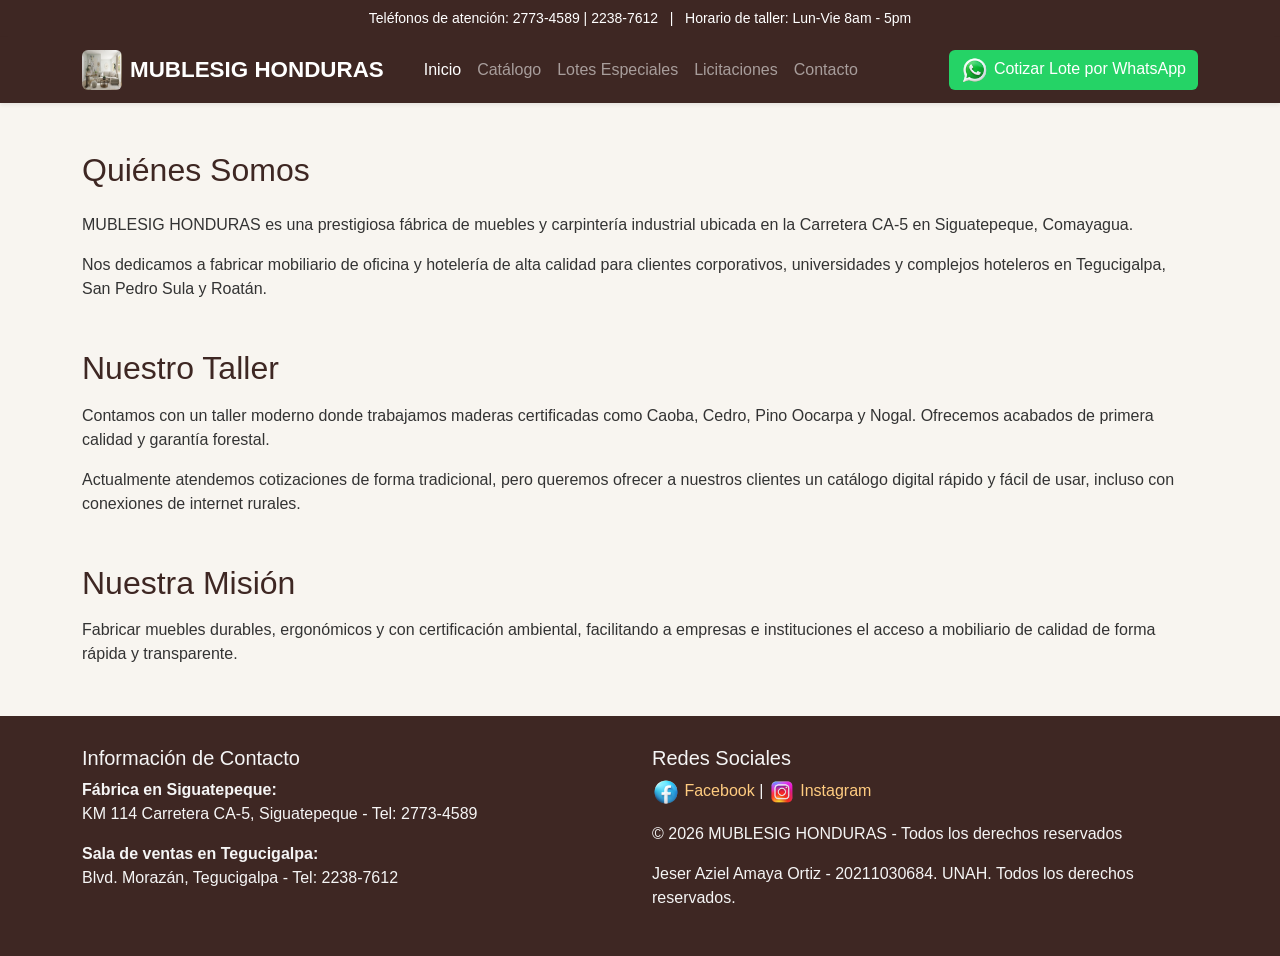
<file: index.html>
<!DOCTYPE html>
<html lang="es">
<head>
    <meta charset="UTF-8">
    <meta name="viewport" content="width=device-width, initial-scale=1.0">
    <title>MUBLESIG HONDURAS - Inicio</title>
    <link rel="icon" href="imagenes/logos/logo_mublesig.jpg" type="image/jpeg">
    <link href="https://cdn.jsdelivr.net/npm/bootstrap@5.3.3/dist/css/bootstrap.min.css" rel="stylesheet">
    <link rel="stylesheet" href="css/estilos.css">
</head>
<body>

    <div class="barra-superior">
        <div class="container">
            Teléfonos de atención: 2773-4589 | 2238-7612 &nbsp;&nbsp;|&nbsp;&nbsp; Horario de taller: Lun-Vie 8am - 5pm
        </div>
    </div>

    <nav class="navbar navbar-expand-lg navbar-dark shadow-sm" style="background-color: #3e2723;">
        <div class="container">
            <a class="navbar-brand d-flex align-items-center" href="index.html">
                <img src="imagenes/logos/logo_mublesig.jpg" alt="Logo MUBLESIG" width="40" height="40" class="me-2 rounded">
                <span class="text-white">MUBLESIG HONDURAS</span>
            </a>
            <button class="navbar-toggler" type="button" data-bs-toggle="collapse" data-bs-target="#menuPrincipal">
                <span class="navbar-toggler-icon"></span>
            </button>
            <div class="collapse navbar-collapse" id="menuPrincipal">
                <ul class="navbar-nav me-auto mb-2 mb-lg-0 ms-3">
                    <li class="nav-item"><a class="nav-link active" href="index.html">Inicio</a></li>
                    <li class="nav-item"><a class="nav-link" href="catalogo.html">Catálogo</a></li>
                    <li class="nav-item"><a class="nav-link" href="lotes.html">Lotes Especiales</a></li>
                    <li class="nav-item"><a class="nav-link" href="licitaciones.html">Licitaciones</a></li>
                    <li class="nav-item"><a class="nav-link" href="contacto.html">Contacto</a></li>
                </ul>
                <a href="https://wa.me/50497527953" class="btn btn-whatsapp" target="_blank"><img src="imagenes/redes_sociales/whatsapp.png" alt="WhatsApp" width="28"> Cotizar Lote por WhatsApp</a>
            </div>
        </div>
    </nav>

    <main class="container my-5">
        <h2 class="mb-4">Quiénes Somos</h2>
        <p>
            MUBLESIG HONDURAS es una prestigiosa fábrica de muebles y carpintería industrial 
            ubicada en la Carretera CA-5 en Siguatepeque, Comayagua.
        </p>
        <p>
            Nos dedicamos a fabricar mobiliario de oficina y hotelería de alta calidad 
            para clientes corporativos, universidades y complejos hoteleros en 
            Tegucigalpa, San Pedro Sula y Roatán.
        </p>

        <h2 class="mt-5 mb-3">Nuestro Taller</h2>
        <p>
            Contamos con un taller moderno donde trabajamos maderas certificadas 
            como Caoba, Cedro, Pino Oocarpa y Nogal. 
            Ofrecemos acabados de primera calidad y garantía forestal.
        </p>
        <p>
            Actualmente atendemos cotizaciones de forma tradicional, pero queremos 
            ofrecer a nuestros clientes un catálogo digital rápido y fácil de usar, 
            incluso con conexiones de internet rurales.
        </p>

        <h2 class="mt-5 mb-3">Nuestra Misión</h2>
        <p>
            Fabricar muebles durables, ergonómicos y con certificación ambiental, 
            facilitando a empresas e instituciones el acceso a mobiliario de calidad 
            de forma rápida y transparente.
        </p>
    </main>

    <footer>
        <div class="container">
            <div class="row">
                <div class="col-md-6">
                    <h5>Información de Contacto</h5>
                    <p>
                        <strong>Fábrica en Siguatepeque:</strong><br>
                        KM 114 Carretera CA-5, Siguatepeque - Tel: 2773-4589
                    </p>
                    <p>
                        <strong>Sala de ventas en Tegucigalpa:</strong><br>
                        Blvd. Morazán, Tegucigalpa - Tel: 2238-7612
                    </p>
                </div>
                <div class="col-md-6">    
                    <h5>Redes Sociales</h5>
                    <p>
                        <a href="https://www.facebook.com" target="_blank"><img src="imagenes/redes_sociales/facebook.png" alt="Facebook" width="28"> Facebook</a> |
                        <a href="https://www.instagram.com" target="_blank"><img src="imagenes/redes_sociales/instagram.png" alt="Instagram" width="28"> Instagram</a>
                    </p>
                    <p>© 2026 MUBLESIG HONDURAS - Todos los derechos reservados</p>
                    <p>Jeser Aziel Amaya Ortiz - 20211030684. UNAH. Todos los derechos reservados.</p>
                </div>
            </div>
        </div>    
    </footer>

    <script src="https://cdn.jsdelivr.net/npm/bootstrap@5.3.3/dist/js/bootstrap.bundle.min.js"></script>
</body>
</html>
</file>
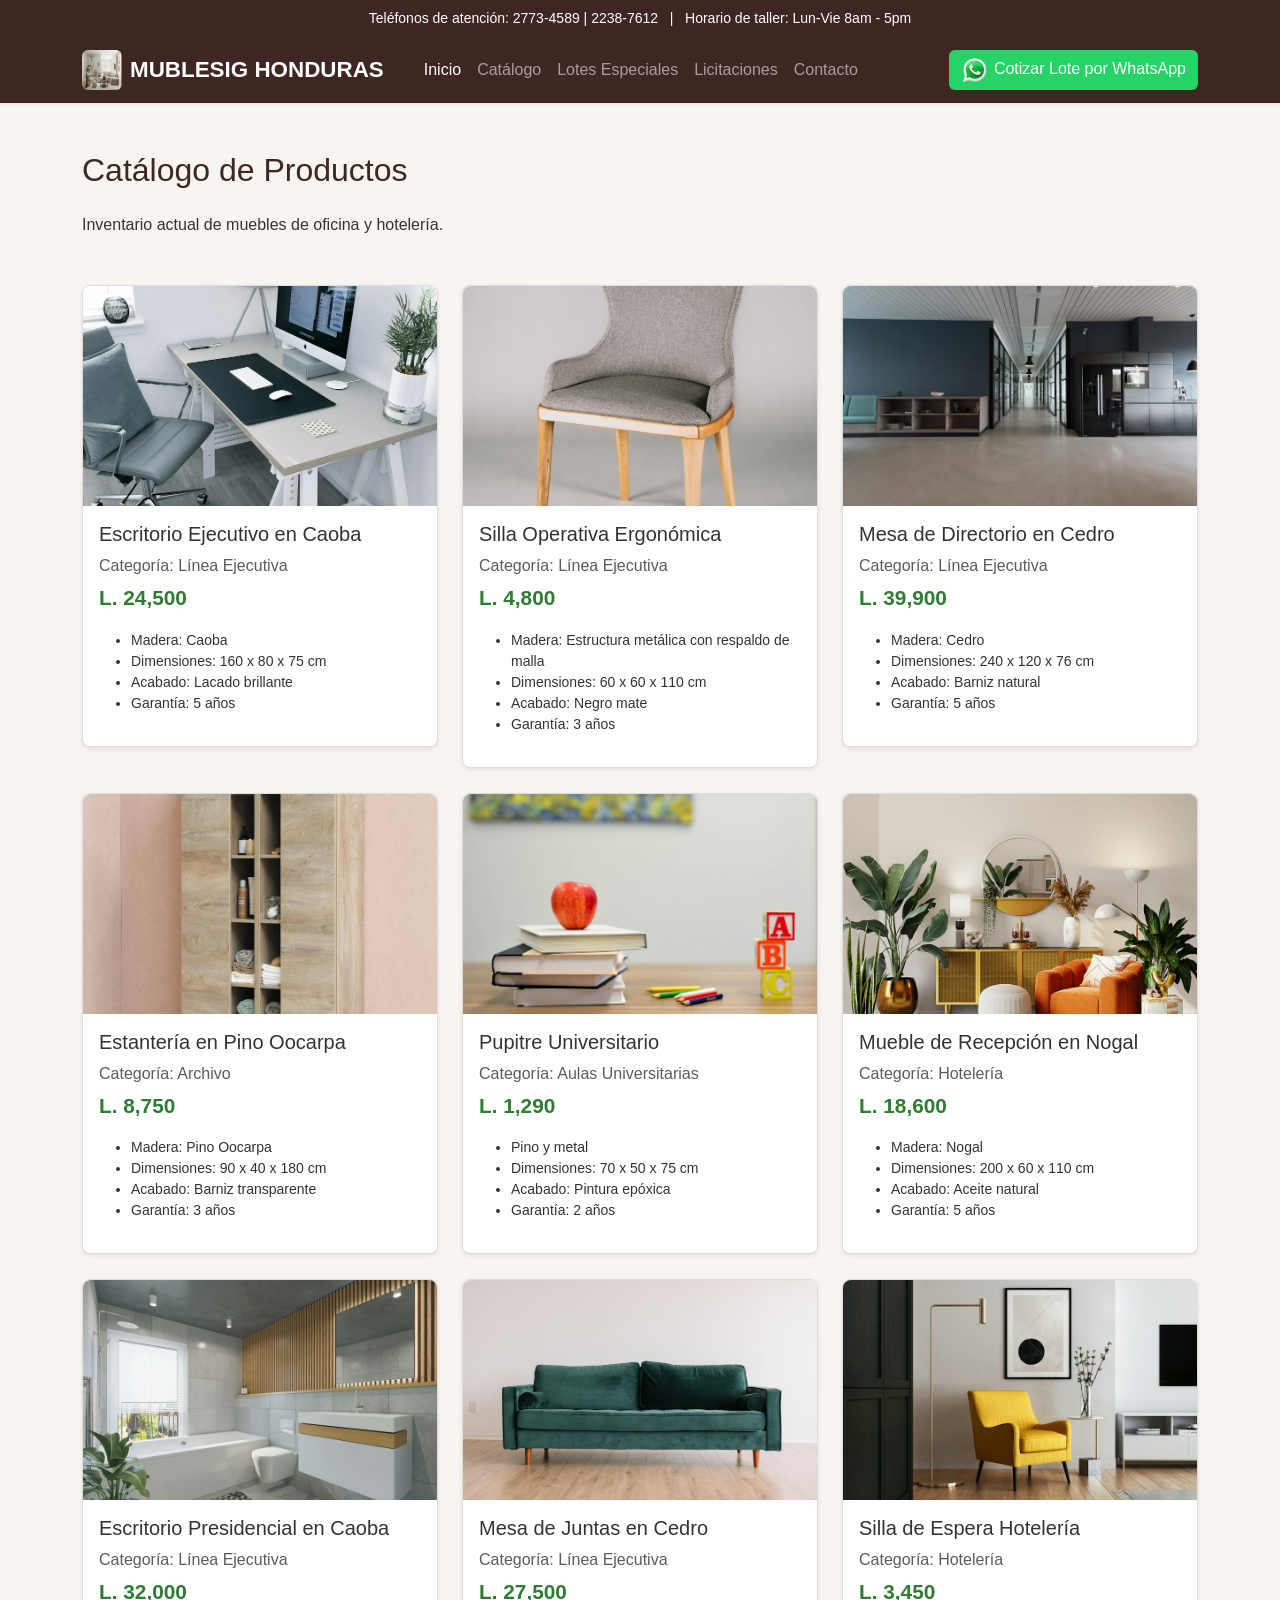
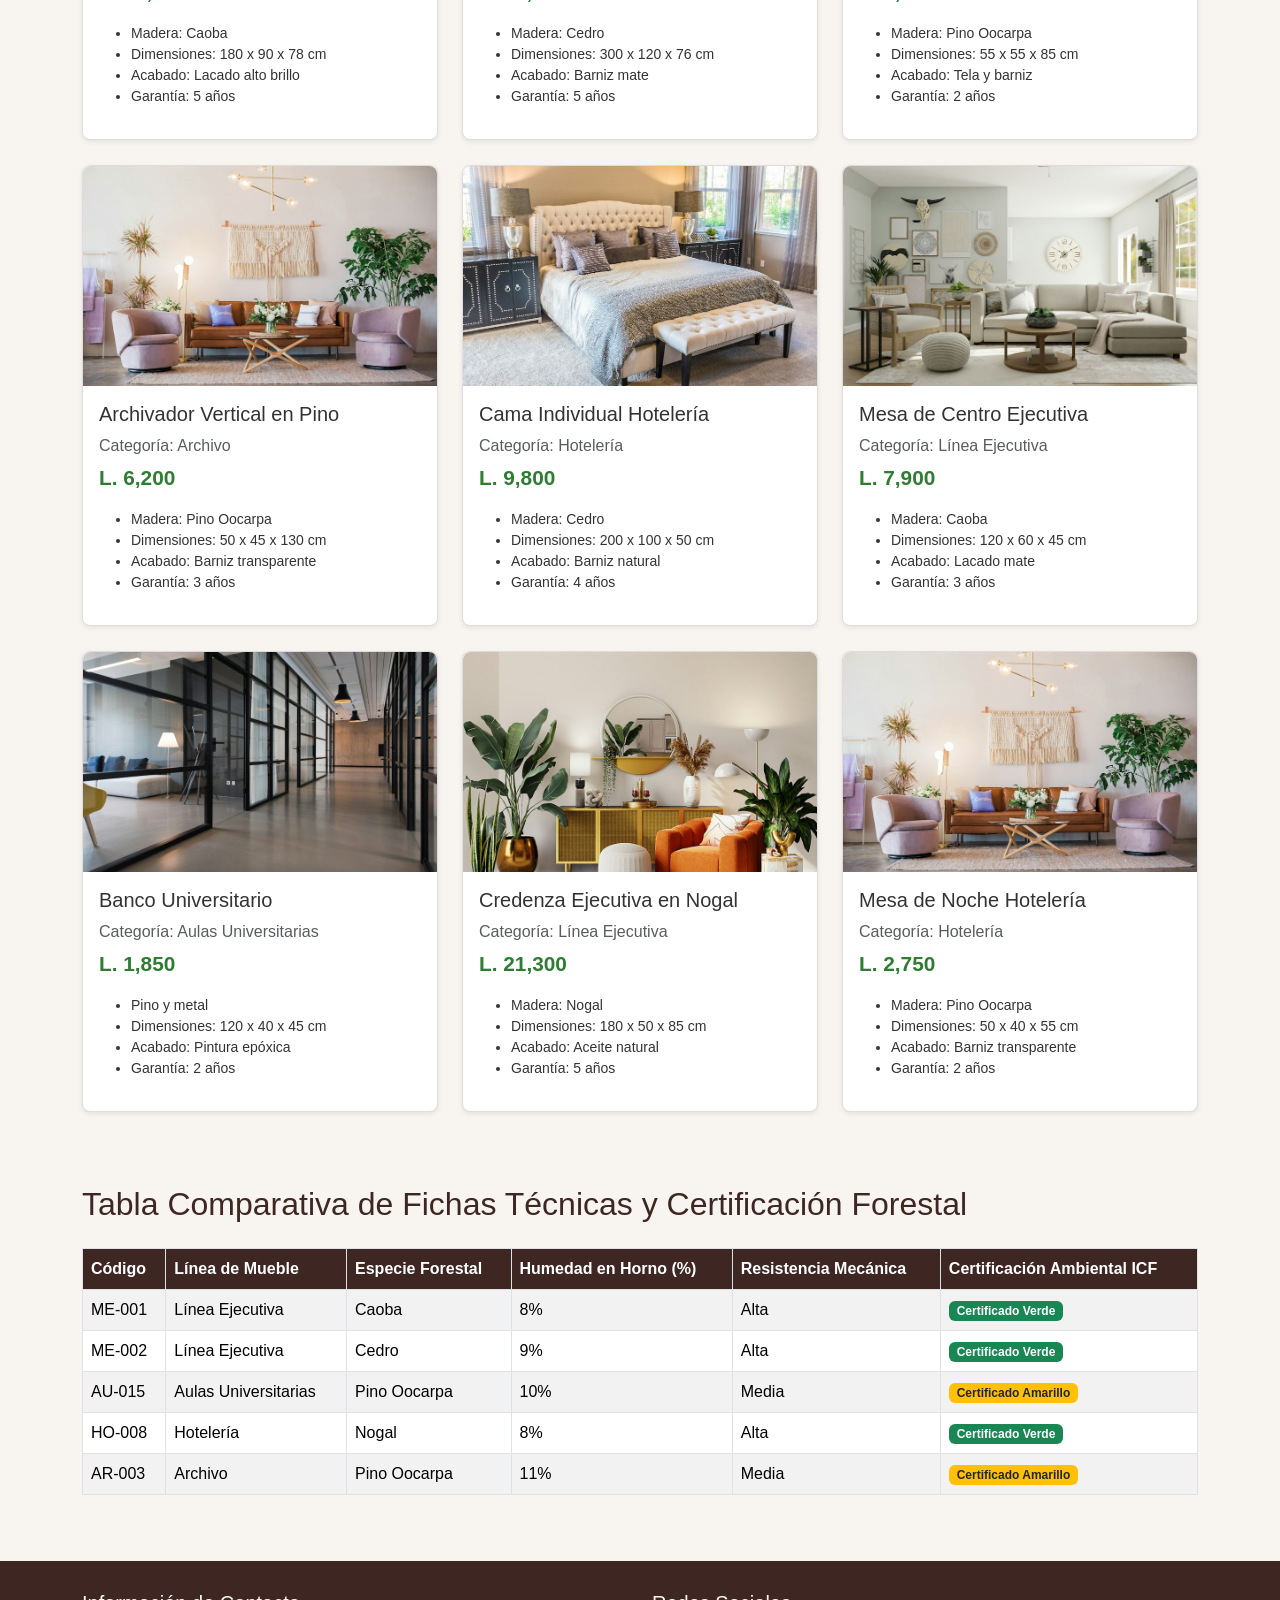
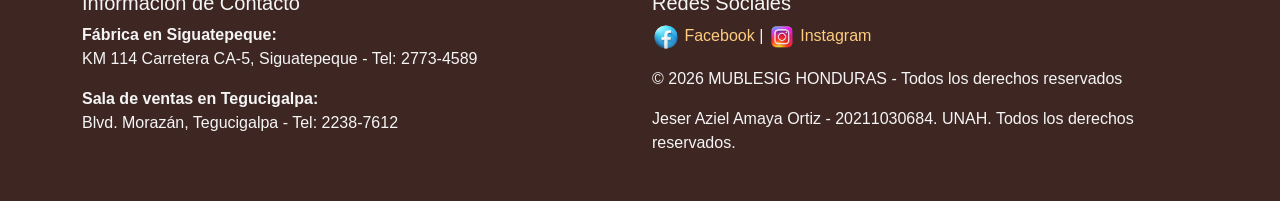
<file: catalogo.html>
<!DOCTYPE html>
<html lang="es">
<head>
    <meta charset="UTF-8">
    <meta name="viewport" content="width=device-width, initial-scale=1.0">
    <title>MUBLESIG HONDURAS - Catálogo</title>
    <link rel="icon" href="imagenes/logos/logo_mublesig.jpg" type="image/jpeg">
    <link href="https://cdn.jsdelivr.net/npm/bootstrap@5.3.3/dist/css/bootstrap.min.css" rel="stylesheet">
    <link rel="stylesheet" href="css/estilos.css">
</head>
<body>

    <div class="barra-superior">
        <div class="container">
            Teléfonos de atención: 2773-4589 | 2238-7612 &nbsp;&nbsp;|&nbsp;&nbsp; Horario de taller: Lun-Vie 8am - 5pm
        </div>
    </div>

    <nav class="navbar navbar-expand-lg navbar-dark shadow-sm" style="background-color: #3e2723;">
        <div class="container">
            <a class="navbar-brand d-flex align-items-center" href="index.html">
                <img src="imagenes/logos/logo_mublesig.jpg" alt="Logo MUBLESIG" width="40" height="40" class="me-2 rounded">
                <span class="text-white">MUBLESIG HONDURAS</span>
            </a>
            <button class="navbar-toggler" type="button" data-bs-toggle="collapse" data-bs-target="#menuPrincipal">
                <span class="navbar-toggler-icon"></span>
            </button>
            <div class="collapse navbar-collapse" id="menuPrincipal">
                <ul class="navbar-nav me-auto mb-2 mb-lg-0 ms-3">
                    <li class="nav-item"><a class="nav-link active" href="index.html">Inicio</a></li>
                    <li class="nav-item"><a class="nav-link" href="catalogo.html">Catálogo</a></li>
                    <li class="nav-item"><a class="nav-link" href="lotes.html">Lotes Especiales</a></li>
                    <li class="nav-item"><a class="nav-link" href="licitaciones.html">Licitaciones</a></li>
                    <li class="nav-item"><a class="nav-link" href="contacto.html">Contacto</a></li>
                </ul>
                <a href="https://wa.me/50497527953" class="btn btn-whatsapp" target="_blank"><img src="imagenes/redes_sociales/whatsapp.png" alt="WhatsApp" width="28"> Cotizar Lote por WhatsApp</a>
            </div>
        </div>
    </nav>

    <main class="container my-5">
        <h2 class="mb-4">Catálogo de Productos</h2>
        <p class="mb-5">Inventario actual de muebles de oficina y hotelería.</p>

        <div class="row">

            <div class="col-md-4">
                <div class="card-producto">
                    <img src="imagenes/catalogo/escritorio_ejecutivo_caoba.jpg" alt="Escritorio Ejecutivo en Caoba">
                    <div class="p-3">
                        <h5>Escritorio Ejecutivo en Caoba</h5>
                        <p class="text-muted mb-1">Categoría: Línea Ejecutiva</p>
                        <p class="precio">L. 24,500</p>
                        <ul class="small">
                            <li>Madera: Caoba</li>
                            <li>Dimensiones: 160 x 80 x 75 cm</li>
                            <li>Acabado: Lacado brillante</li>
                            <li>Garantía: 5 años</li>
                        </ul>
                    </div>
                </div>
            </div>

        <div class="col-md-4">
            <div class="card-producto">
                <img src="imagenes/catalogo/silla_operativa_ergonomica.jpg" alt="Silla Operativa Ergonómica">
                <div class="p-3">
                    <h5>Silla Operativa Ergonómica</h5>
                    <p class="text-muted mb-1">Categoría: Línea Ejecutiva</p>
                    <p class="precio">L. 4,800</p>
                    <ul class="small">
                        <li>Madera: Estructura metálica con respaldo de malla</li>
                        <li>Dimensiones: 60 x 60 x 110 cm</li>
                        <li>Acabado: Negro mate</li>
                        <li>Garantía: 3 años</li>
                    </ul>
                </div>
            </div>
        </div>    

        <div class="col-md-4">
                <div class="card-producto">
                    <img src="imagenes/catalogo/mesa_directorio_cedro.jpg" alt="Mesa de Directorio en Cedro">
                    <div class="p-3">
                        <h5>Mesa de Directorio en Cedro</h5>
                        <p class="text-muted mb-1">Categoría: Línea Ejecutiva</p>
                        <p class="precio">L. 39,900</p>
                        <ul class="small">
                            <li>Madera: Cedro</li>
                            <li>Dimensiones: 240 x 120 x 76 cm</li>
                            <li>Acabado: Barniz natural</li>
                            <li>Garantía: 5 años</li>
                        </ul>
                    </div>
                </div>
            </div>

            <div class="col-md-4">
                <div class="card-producto">
                    <img src="imagenes/catalogo/estanteria_pino_oocarpa.jpg" alt="Estantería en Pino Oocarpa">
                    <div class="p-3">
                        <h5>Estantería en Pino Oocarpa</h5>
                        <p class="text-muted mb-1">Categoría: Archivo</p>
                        <p class="precio">L. 8,750</p>
                        <ul class="small">
                            <li>Madera: Pino Oocarpa</li>
                            <li>Dimensiones: 90 x 40 x 180 cm</li>
                            <li>Acabado: Barniz transparente</li>
                            <li>Garantía: 3 años</li>
                        </ul>
                    </div>
                </div>
            </div>

            <div class="col-md-4">
                <div class="card-producto">
                    <img src="imagenes/catalogo/pupitre_universitario.jpg" alt="Pupitre Universitario">
                    <div class="p-3">
                        <h5>Pupitre Universitario</h5>
                        <p class="text-muted mb-1">Categoría: Aulas Universitarias</p>
                        <p class="precio">L. 1,290</p>
                        <ul class="small">
                            <li>Pino y metal</li>
                            <li>Dimensiones: 70 x 50 x 75 cm</li>
                            <li>Acabado: Pintura epóxica</li>
                            <li>Garantía: 2 años</li>
                        </ul>
                    </div>
                </div>
            </div>

            <div class="col-md-4">
                <div class="card-producto">
                    <img src="imagenes/catalogo/mueble_recepcion_nogal.jpg" alt="Mueble de Recepción en Nogal">
                    <div class="p-3">
                        <h5>Mueble de Recepción en Nogal</h5>
                        <p class="text-muted mb-1">Categoría: Hotelería</p>
                        <p class="precio">L. 18,600</p>
                        <ul class="small">
                            <li>Madera: Nogal</li>
                            <li>Dimensiones: 200 x 60 x 110 cm</li>
                            <li>Acabado: Aceite natural</li>
                            <li>Garantía: 5 años</li>
                        </ul>
                    </div>
                </div>
            </div>

            <div class="col-md-4">
                <div class="card-producto">
                    <img src="imagenes/catalogo/escritorio_presidencial_caoba.jpg" alt="Escritorio Presidencial en Caoba">
                    <div class="p-3">
                        <h5>Escritorio Presidencial en Caoba</h5>
                        <p class="text-muted mb-1">Categoría: Línea Ejecutiva</p>
                        <p class="precio">L. 32,000</p>
                        <ul class="small">
                            <li>Madera: Caoba</li>
                            <li>Dimensiones: 180 x 90 x 78 cm</li>
                            <li>Acabado: Lacado alto brillo</li>
                            <li>Garantía: 5 años</li>
                        </ul>
                    </div>
                </div>
            </div>

            <div class="col-md-4">
                <div class="card-producto">
                    <img src="imagenes/catalogo/mesa_juntas_cedro.jpg" alt="Mesa de Juntas en Cedro">
                    <div class="p-3">
                        <h5>Mesa de Juntas en Cedro</h5>
                        <p class="text-muted mb-1">Categoría: Línea Ejecutiva</p>
                        <p class="precio">L. 27,500</p>
                        <ul class="small">
                            <li>Madera: Cedro</li>
                            <li>Dimensiones: 300 x 120 x 76 cm</li>
                            <li>Acabado: Barniz mate</li>
                            <li>Garantía: 5 años</li>
                        </ul>
                    </div>
                </div>
            </div>

            <div class="col-md-4">
                <div class="card-producto">
                    <img src="imagenes/catalogo/silla_espera_hoteleria.jpg" alt="Silla de Espera Hotelería">
                    <div class="p-3">
                        <h5>Silla de Espera Hotelería</h5>
                        <p class="text-muted mb-1">Categoría: Hotelería</p>
                        <p class="precio">L. 3,450</p>
                        <ul class="small">
                            <li>Madera: Pino Oocarpa</li>
                            <li>Dimensiones: 55 x 55 x 85 cm</li>
                            <li>Acabado: Tela y barniz</li>
                            <li>Garantía: 2 años</li>
                        </ul>
                    </div>
                </div>
            </div>

            <div class="col-md-4">
                <div class="card-producto">
                    <img src="imagenes/catalogo/archivador_vertical_pino.jpg" alt="Archivador Vertical en Pino">
                    <div class="p-3">
                        <h5>Archivador Vertical en Pino</h5>
                        <p class="text-muted mb-1">Categoría: Archivo</p>
                        <p class="precio">L. 6,200</p>
                        <ul class="small">
                            <li>Madera: Pino Oocarpa</li>
                            <li>Dimensiones: 50 x 45 x 130 cm</li>
                            <li>Acabado: Barniz transparente</li>
                            <li>Garantía: 3 años</li>
                        </ul>
                    </div>
                </div>
            </div>

            <div class="col-md-4">
                <div class="card-producto">
                    <img src="imagenes/catalogo/cama_individual_hoteleria.jpg" alt="Cama Individual Hotelería">
                    <div class="p-3">
                        <h5>Cama Individual Hotelería</h5>
                        <p class="text-muted mb-1">Categoría: Hotelería</p>
                        <p class="precio">L. 9,800</p>
                        <ul class="small">
                            <li>Madera: Cedro</li>
                            <li>Dimensiones: 200 x 100 x 50 cm</li>
                            <li>Acabado: Barniz natural</li>
                            <li>Garantía: 4 años</li>
                        </ul>
                    </div>
                </div>
            </div>

            <div class="col-md-4">
                <div class="card-producto">
                    <img src="imagenes/catalogo/mesa_centro_ejecutiva.jpg" alt="Mesa de Centro Ejecutiva">
                    <div class="p-3">
                        <h5>Mesa de Centro Ejecutiva</h5>
                        <p class="text-muted mb-1">Categoría: Línea Ejecutiva</p>
                        <p class="precio">L. 7,900</p>
                        <ul class="small">
                            <li>Madera: Caoba</li>
                            <li>Dimensiones: 120 x 60 x 45 cm</li>
                            <li>Acabado: Lacado mate</li>
                            <li>Garantía: 3 años</li>
                        </ul>
                    </div>
                </div>
            </div>

            <div class="col-md-4">
                <div class="card-producto">
                    <img src="imagenes/catalogo/banco_universitario.jpg" alt="Banco Universitario">
                    <div class="p-3">
                        <h5>Banco Universitario</h5>
                        <p class="text-muted mb-1">Categoría: Aulas Universitarias</p>
                        <p class="precio">L. 1,850</p>
                        <ul class="small">
                            <li>Pino y metal</li>
                            <li>Dimensiones: 120 x 40 x 45 cm</li>
                            <li>Acabado: Pintura epóxica</li>
                            <li>Garantía: 2 años</li>
                        </ul>
                    </div>
                </div>
            </div>

            <div class="col-md-4">
                <div class="card-producto">
                    <img src="imagenes/catalogo/credenza_ejecutiva_nogal.jpg" alt="Credenza Ejecutiva en Nogal">
                    <div class="p-3">
                        <h5>Credenza Ejecutiva en Nogal</h5>
                        <p class="text-muted mb-1">Categoría: Línea Ejecutiva</p>
                        <p class="precio">L. 21,300</p>
                        <ul class="small">
                            <li>Madera: Nogal</li>
                            <li>Dimensiones: 180 x 50 x 85 cm</li>
                            <li>Acabado: Aceite natural</li>
                            <li>Garantía: 5 años</li>
                        </ul>
                    </div>
                </div>
            </div>

            <div class="col-md-4">
                <div class="card-producto">
                    <img src="imagenes/catalogo/mesa_noche_hoteleria.jpg" alt="Mesa de Noche Hotelería">
                    <div class="p-3">
                        <h5>Mesa de Noche Hotelería</h5>
                        <p class="text-muted mb-1">Categoría: Hotelería</p>
                        <p class="precio">L. 2,750</p>
                        <ul class="small">
                            <li>Madera: Pino Oocarpa</li>
                            <li>Dimensiones: 50 x 40 x 55 cm</li>
                            <li>Acabado: Barniz transparente</li>
                            <li>Garantía: 2 años</li>
                        </ul>
                    </div>
                </div>
            </div>

        </div>

        <h2 class="mt-5 mb-4">Tabla Comparativa de Fichas Técnicas y Certificación Forestal</h2>

        <div class="table-responsive">
            <table class="table table-bordered table-striped">
                <thead>
                    <tr>
                        <th>Código</th>
                        <th>Línea de Mueble</th>
                        <th>Especie Forestal</th>
                        <th>Humedad en Horno (%)</th>
                        <th>Resistencia Mecánica</th>
                        <th>Certificación Ambiental ICF</th>
                    </tr>
                </thead>
                <tbody>
                    <tr>
                        <td>ME-001</td>
                        <td>Línea Ejecutiva</td>
                        <td>Caoba</td>
                        <td>8%</td>
                        <td>Alta</td>
                        <td><span class="badge bg-success">Certificado Verde</span></td>
                    </tr>
                    <tr>
                        <td>ME-002</td>
                        <td>Línea Ejecutiva</td>
                        <td>Cedro</td>
                        <td>9%</td>
                        <td>Alta</td>
                        <td><span class="badge bg-success">Certificado Verde</span></td>
                    </tr>
                    <tr>
                        <td>AU-015</td>
                        <td>Aulas Universitarias</td>
                        <td>Pino Oocarpa</td>
                        <td>10%</td>
                        <td>Media</td>
                        <td><span class="badge bg-warning text-dark">Certificado Amarillo</span></td>
                    </tr>
                    <tr>
                        <td>HO-008</td>
                        <td>Hotelería</td>
                        <td>Nogal</td>
                        <td>8%</td>
                        <td>Alta</td>
                        <td><span class="badge bg-success">Certificado Verde</span></td>
                    </tr>
                    <tr>
                        <td>AR-003</td>
                        <td>Archivo</td>
                        <td>Pino Oocarpa</td>
                        <td>11%</td>
                        <td>Media</td>
                        <td><span class="badge bg-warning text-dark">Certificado Amarillo</span></td>
                    </tr>
                </tbody>
            </table>
        </div>

    </main>

    <footer>
        <div class="container">
            <div class="row">
                <div class="col-md-6">
                    <h5>Información de Contacto</h5>
                    <p>
                        <strong>Fábrica en Siguatepeque:</strong><br>
                        KM 114 Carretera CA-5, Siguatepeque - Tel: 2773-4589
                    </p>
                    <p>
                        <strong>Sala de ventas en Tegucigalpa:</strong><br>
                        Blvd. Morazán, Tegucigalpa - Tel: 2238-7612
                    </p>
                </div>
                <div class="col-md-6">    
                    <h5>Redes Sociales</h5>
                    <p>
                        <a href="https://www.facebook.com" target="_blank"><img src="imagenes/redes_sociales/facebook.png" alt="Facebook" width="28"> Facebook</a> |
                        <a href="https://www.instagram.com" target="_blank"><img src="imagenes/redes_sociales/instagram.png" alt="Instagram" width="28"> Instagram</a>
                    </p>
                    <p>© 2026 MUBLESIG HONDURAS - Todos los derechos reservados</p>
                    <p>Jeser Aziel Amaya Ortiz - 20211030684. UNAH. Todos los derechos reservados.</p>
                </div>
            </div>
        </div>    
    </footer>

    <script src="https://cdn.jsdelivr.net/npm/bootstrap@5.3.3/dist/js/bootstrap.bundle.min.js"></script>
</body>
</html>
</file>
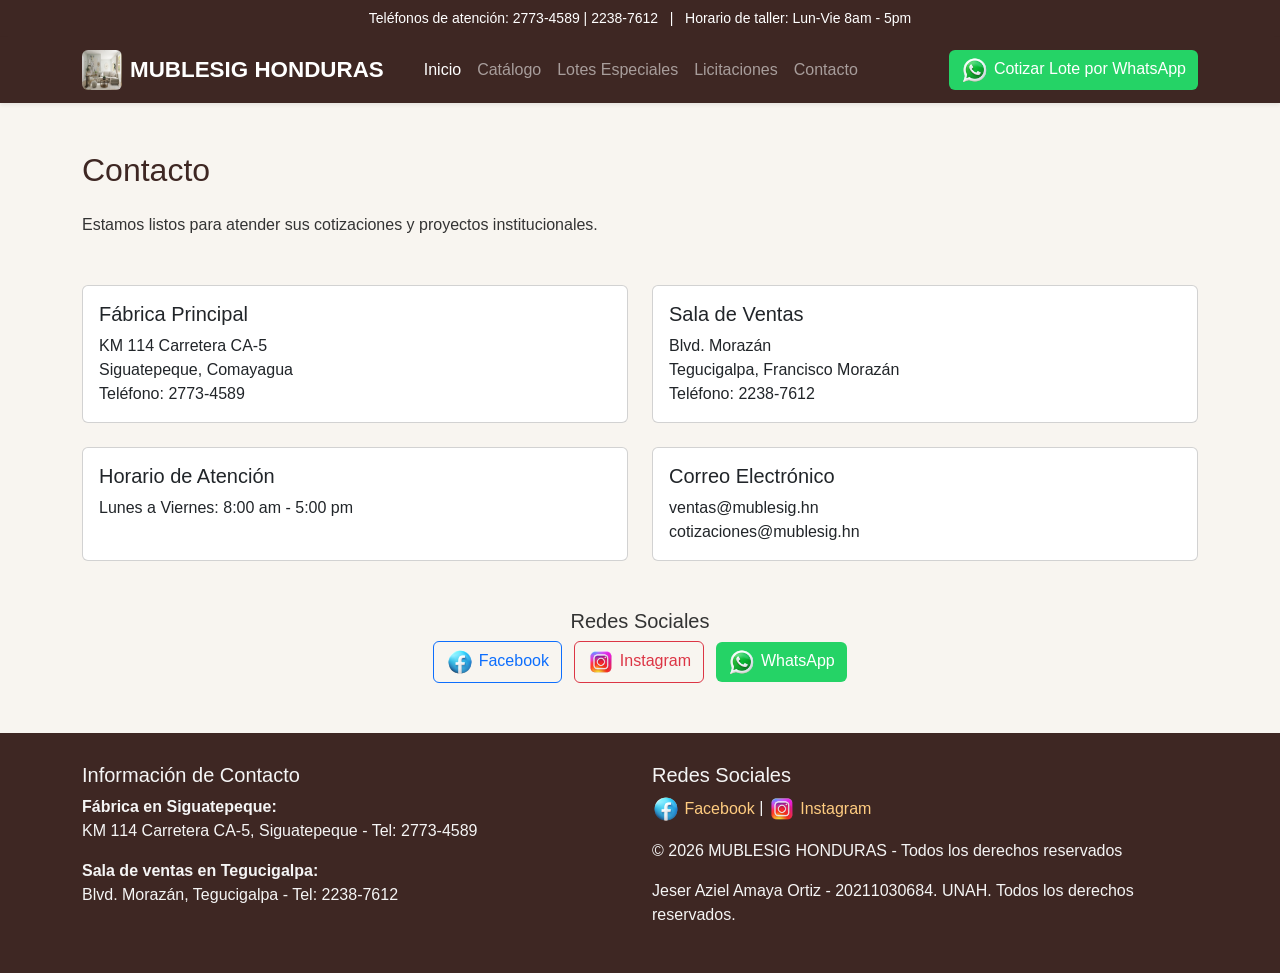
<file: contacto.html>
<!DOCTYPE html>
<html lang="es">
<head>
    <meta charset="UTF-8">
    <meta name="viewport" content="width=device-width, initial-scale=1.0">
    <title>MUBLESIG HONDURAS - Lotes Especiales</title>
    <link rel="icon" href="imagenes/logos/logo_mublesig.jpg" type="image/jpeg">
    <link href="https://cdn.jsdelivr.net/npm/bootstrap@5.3.3/dist/css/bootstrap.min.css" rel="stylesheet">
    <link rel="stylesheet" href="css/estilos.css">
</head>
<body>

    <div class="barra-superior">
        <div class="container">
            Teléfonos de atención: 2773-4589 | 2238-7612 &nbsp;&nbsp;|&nbsp;&nbsp; Horario de taller: Lun-Vie 8am - 5pm
        </div>
    </div>

    <nav class="navbar navbar-expand-lg navbar-dark shadow-sm" style="background-color: #3e2723;">
        <div class="container">
            <a class="navbar-brand d-flex align-items-center" href="index.html">
                <img src="imagenes/logos/logo_mublesig.jpg" alt="Logo MUBLESIG" width="40" height="40" class="me-2 rounded">
                <span class="text-white">MUBLESIG HONDURAS</span>
            </a>
            <button class="navbar-toggler" type="button" data-bs-toggle="collapse" data-bs-target="#menuPrincipal">
                <span class="navbar-toggler-icon"></span>
            </button>
            <div class="collapse navbar-collapse" id="menuPrincipal">
                <ul class="navbar-nav me-auto mb-2 mb-lg-0 ms-3">
                    <li class="nav-item"><a class="nav-link active" href="index.html">Inicio</a></li>
                    <li class="nav-item"><a class="nav-link" href="catalogo.html">Catálogo</a></li>
                    <li class="nav-item"><a class="nav-link" href="lotes.html">Lotes Especiales</a></li>
                    <li class="nav-item"><a class="nav-link" href="licitaciones.html">Licitaciones</a></li>
                    <li class="nav-item"><a class="nav-link" href="contacto.html">Contacto</a></li>
                </ul>
                <a href="https://wa.me/50497527953" class="btn btn-whatsapp" target="_blank"><img src="imagenes/redes_sociales/whatsapp.png" alt="WhatsApp" width="28"> Cotizar Lote por WhatsApp</a>
            </div>
        </div>
    </nav>

    <main class="container my-5">
        <h2 class="mb-4">Contacto</h2>
        <p class="mb-5">Estamos listos para atender sus cotizaciones y proyectos institucionales.</p>

        <div class="row">
            <div class="col-md-6 mb-4">
                <div class="card h-100">
                    <div class="card-body">
                        <h5 class="card-title">Fábrica Principal</h5>
                        <p class="card-text">
                            KM 114 Carretera CA-5<br>
                            Siguatepeque, Comayagua<br>
                            Teléfono: 2773-4589
                        </p>
                    </div>
                </div>
            </div>

            <div class="col-md-6 mb-4">
                <div class="card h-100">
                    <div class="card-body">
                        <h5 class="card-title">Sala de Ventas</h5>
                        <p class="card-text">
                            Blvd. Morazán<br>
                            Tegucigalpa, Francisco Morazán<br>
                            Teléfono: 2238-7612
                        </p>
                    </div>
                </div>
            </div>

            <div class="col-md-6 mb-4">
                <div class="card h-100">
                    <div class="card-body">
                        <h5 class="card-title">Horario de Atención</h5>
                        <p class="card-text">Lunes a Viernes: 8:00 am - 5:00 pm</p>
                    </div>
                </div>
            </div>

            <div class="col-md-6 mb-4">
                <div class="card h-100">
                    <div class="card-body">
                        <h5 class="card-title">Correo Electrónico</h5>
                        <p class="card-text">
                            ventas@mublesig.hn<br>
                            cotizaciones@mublesig.hn
                        </p>
                    </div>
                </div>
            </div>
        </div>

        <div class="text-center mt-4">
            <h5>Redes Sociales</h5>
            <p>
                <a href="https://www.facebook.com" class="btn btn-outline-primary me-2" target="_blank"><img src="imagenes/redes_sociales/facebook.png" alt="Facebook" width="28"> Facebook</a>
                <a href="https://www.instagram.com" class="btn btn-outline-danger me-2" target="_blank"><img src="imagenes/redes_sociales/instagram.png" alt="Instagram" width="28"> Instagram</a>
                <a href="https://wa.me/50497527953" class="btn btn-whatsapp" target="_blank"><img src="imagenes/redes_sociales/whatsapp.png" alt="WhatsApp" width="28"> WhatsApp</a>
            </p>
        </div>
    </main>

    <footer>
        <div class="container">
            <div class="row">
                <div class="col-md-6">
                    <h5>Información de Contacto</h5>
                    <p>
                        <strong>Fábrica en Siguatepeque:</strong><br>
                        KM 114 Carretera CA-5, Siguatepeque - Tel: 2773-4589
                    </p>
                    <p>
                        <strong>Sala de ventas en Tegucigalpa:</strong><br>
                        Blvd. Morazán, Tegucigalpa - Tel: 2238-7612
                    </p>
                </div>
                <div class="col-md-6">    
                    <h5>Redes Sociales</h5>
                    <p>
                        <a href="https://www.facebook.com" target="_blank"><img src="imagenes/redes_sociales/facebook.png" alt="Facebook" width="28"> Facebook</a> |
                        <a href="https://www.instagram.com" target="_blank"><img src="imagenes/redes_sociales/instagram.png" alt="Instagram" width="28"> Instagram</a>
                    </p>
                    <p>© 2026 MUBLESIG HONDURAS - Todos los derechos reservados</p>
                    <p>Jeser Aziel Amaya Ortiz - 20211030684. UNAH. Todos los derechos reservados.</p>
                </div>
            </div>
        </div>    
    </footer>

    <script src="https://cdn.jsdelivr.net/npm/bootstrap@5.3.3/dist/js/bootstrap.bundle.min.js"></script>
</body>
</html>
</file>
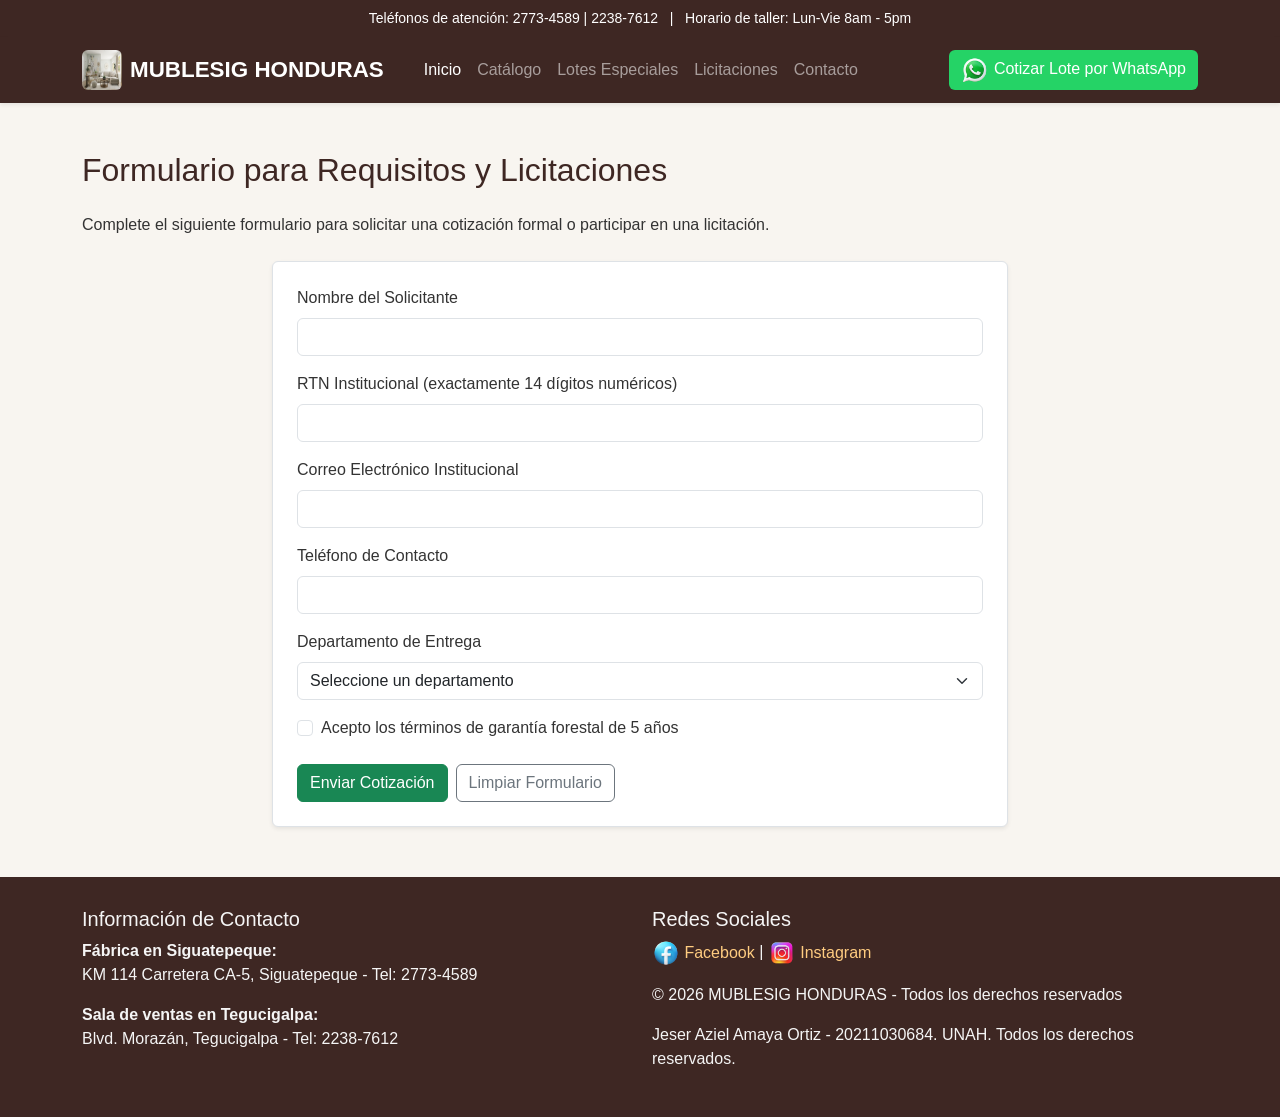
<file: licitaciones.html>
<!DOCTYPE html>
<html lang="es">
<head>
    <meta charset="UTF-8">
    <meta name="viewport" content="width=device-width, initial-scale=1.0">
    <title>MUBLESIG HONDURAS - Lotes Especiales</title>
    <link rel="icon" href="imagenes/logos/logo_mublesig.jpg" type="image/jpeg">
    <link href="https://cdn.jsdelivr.net/npm/bootstrap@5.3.3/dist/css/bootstrap.min.css" rel="stylesheet">
    <link rel="stylesheet" href="css/estilos.css">
</head>
<body>

    <div class="barra-superior">
        <div class="container">
            Teléfonos de atención: 2773-4589 | 2238-7612 &nbsp;&nbsp;|&nbsp;&nbsp; Horario de taller: Lun-Vie 8am - 5pm
        </div>
    </div>

    <nav class="navbar navbar-expand-lg navbar-dark shadow-sm" style="background-color: #3e2723;">
        <div class="container">
            <a class="navbar-brand d-flex align-items-center" href="index.html">
                <img src="imagenes/logos/logo_mublesig.jpg" alt="Logo MUBLESIG" width="40" height="40" class="me-2 rounded">
                <span class="text-white">MUBLESIG HONDURAS</span>
            </a>
            <button class="navbar-toggler" type="button" data-bs-toggle="collapse" data-bs-target="#menuPrincipal">
                <span class="navbar-toggler-icon"></span>
            </button>
            <div class="collapse navbar-collapse" id="menuPrincipal">
                <ul class="navbar-nav me-auto mb-2 mb-lg-0 ms-3">
                    <li class="nav-item"><a class="nav-link active" href="index.html">Inicio</a></li>
                    <li class="nav-item"><a class="nav-link" href="catalogo.html">Catálogo</a></li>
                    <li class="nav-item"><a class="nav-link" href="lotes.html">Lotes Especiales</a></li>
                    <li class="nav-item"><a class="nav-link" href="licitaciones.html">Licitaciones</a></li>
                    <li class="nav-item"><a class="nav-link" href="contacto.html">Contacto</a></li>
                </ul>
                <a href="https://wa.me/50497527953" class="btn btn-whatsapp" target="_blank"><img src="imagenes/redes_sociales/whatsapp.png" alt="WhatsApp" width="28"> Cotizar Lote por WhatsApp</a>
            </div>
        </div>
    </nav>

    <main class="container my-5">
        <h2 class="mb-4">Formulario para Requisitos y Licitaciones</h2>
        <p class="mb-4">Complete el siguiente formulario para solicitar una cotización formal o participar en una licitación.</p>

        <div class="row justify-content-center">
            <div class="col-md-8">
                <form class="border rounded p-4 bg-white shadow-sm">
                    <div class="mb-3">
                        <label for="nombre" class="form-label">Nombre del Solicitante</label>
                        <input type="text" class="form-control" id="nombre" name="nombre" required>
                    </div>

                    <div class="mb-3">
                        <label for="rtn" class="form-label">RTN Institucional (exactamente 14 dígitos numéricos)</label>
                        <input type="text" class="form-control" id="rtn" name="rtn" maxlength="14" pattern="[0-9]{14}" required>
                    </div>

                    <div class="mb-3">
                        <label for="correo" class="form-label">Correo Electrónico Institucional</label>
                        <input type="email" class="form-control" id="correo" name="correo" required>
                    </div>

                    <div class="mb-3">
                        <label for="telefono" class="form-label">Teléfono de Contacto</label>
                        <input type="tel" class="form-control" id="telefono" name="telefono" required>
                    </div>

                    <div class="mb-3">
                        <label for="departamento" class="form-label">Departamento de Entrega</label>
                        <select class="form-select" id="departamento" name="departamento" required>
                            <option value="">Seleccione un departamento</option>
                            <option value="Comayagua">Comayagua</option>
                            <option value="Francisco Morazán">Francisco Morazán</option>
                            <option value="Cortés">Cortés</option>
                            <option value="La Paz">La Paz</option>
                            <option value="Atlántida">Atlántida</option>
                            <option value="Islas de la Bahía">Islas de la Bahía</option>
                        </select>
                    </div>

                    <div class="mb-4 form-check">
                        <input type="checkbox" class="form-check-input" id="garantia" name="garantia" required>
                        <label class="form-check-label" for="garantia">Acepto los términos de garantía forestal de 5 años</label>
                    </div>

                    <div class="d-grid gap-2 d-md-flex">
                        <button type="submit" class="btn btn-success">Enviar Cotización</button>
                        <button type="reset" class="btn btn-outline-secondary">Limpiar Formulario</button>
                    </div>
                </form>
            </div>
        </div>
    </main>

    <footer>
        <div class="container">
            <div class="row">
                <div class="col-md-6">
                    <h5>Información de Contacto</h5>
                    <p>
                        <strong>Fábrica en Siguatepeque:</strong><br>
                        KM 114 Carretera CA-5, Siguatepeque - Tel: 2773-4589
                    </p>
                    <p>
                        <strong>Sala de ventas en Tegucigalpa:</strong><br>
                        Blvd. Morazán, Tegucigalpa - Tel: 2238-7612
                    </p>
                </div>
                <div class="col-md-6">    
                    <h5>Redes Sociales</h5>
                    <p>
                        <a href="https://www.facebook.com" target="_blank"><img src="imagenes/redes_sociales/facebook.png" alt="Facebook" width="28"> Facebook</a> |
                        <a href="https://www.instagram.com" target="_blank"><img src="imagenes/redes_sociales/instagram.png" alt="Instagram" width="28"> Instagram</a>
                    </p>
                    <p>© 2026 MUBLESIG HONDURAS - Todos los derechos reservados</p>
                    <p>Jeser Aziel Amaya Ortiz - 20211030684. UNAH. Todos los derechos reservados.</p>
                </div>
            </div>
        </div>    
    </footer>

    <script src="https://cdn.jsdelivr.net/npm/bootstrap@5.3.3/dist/js/bootstrap.bundle.min.js"></script>
</body>
</html>
</file>
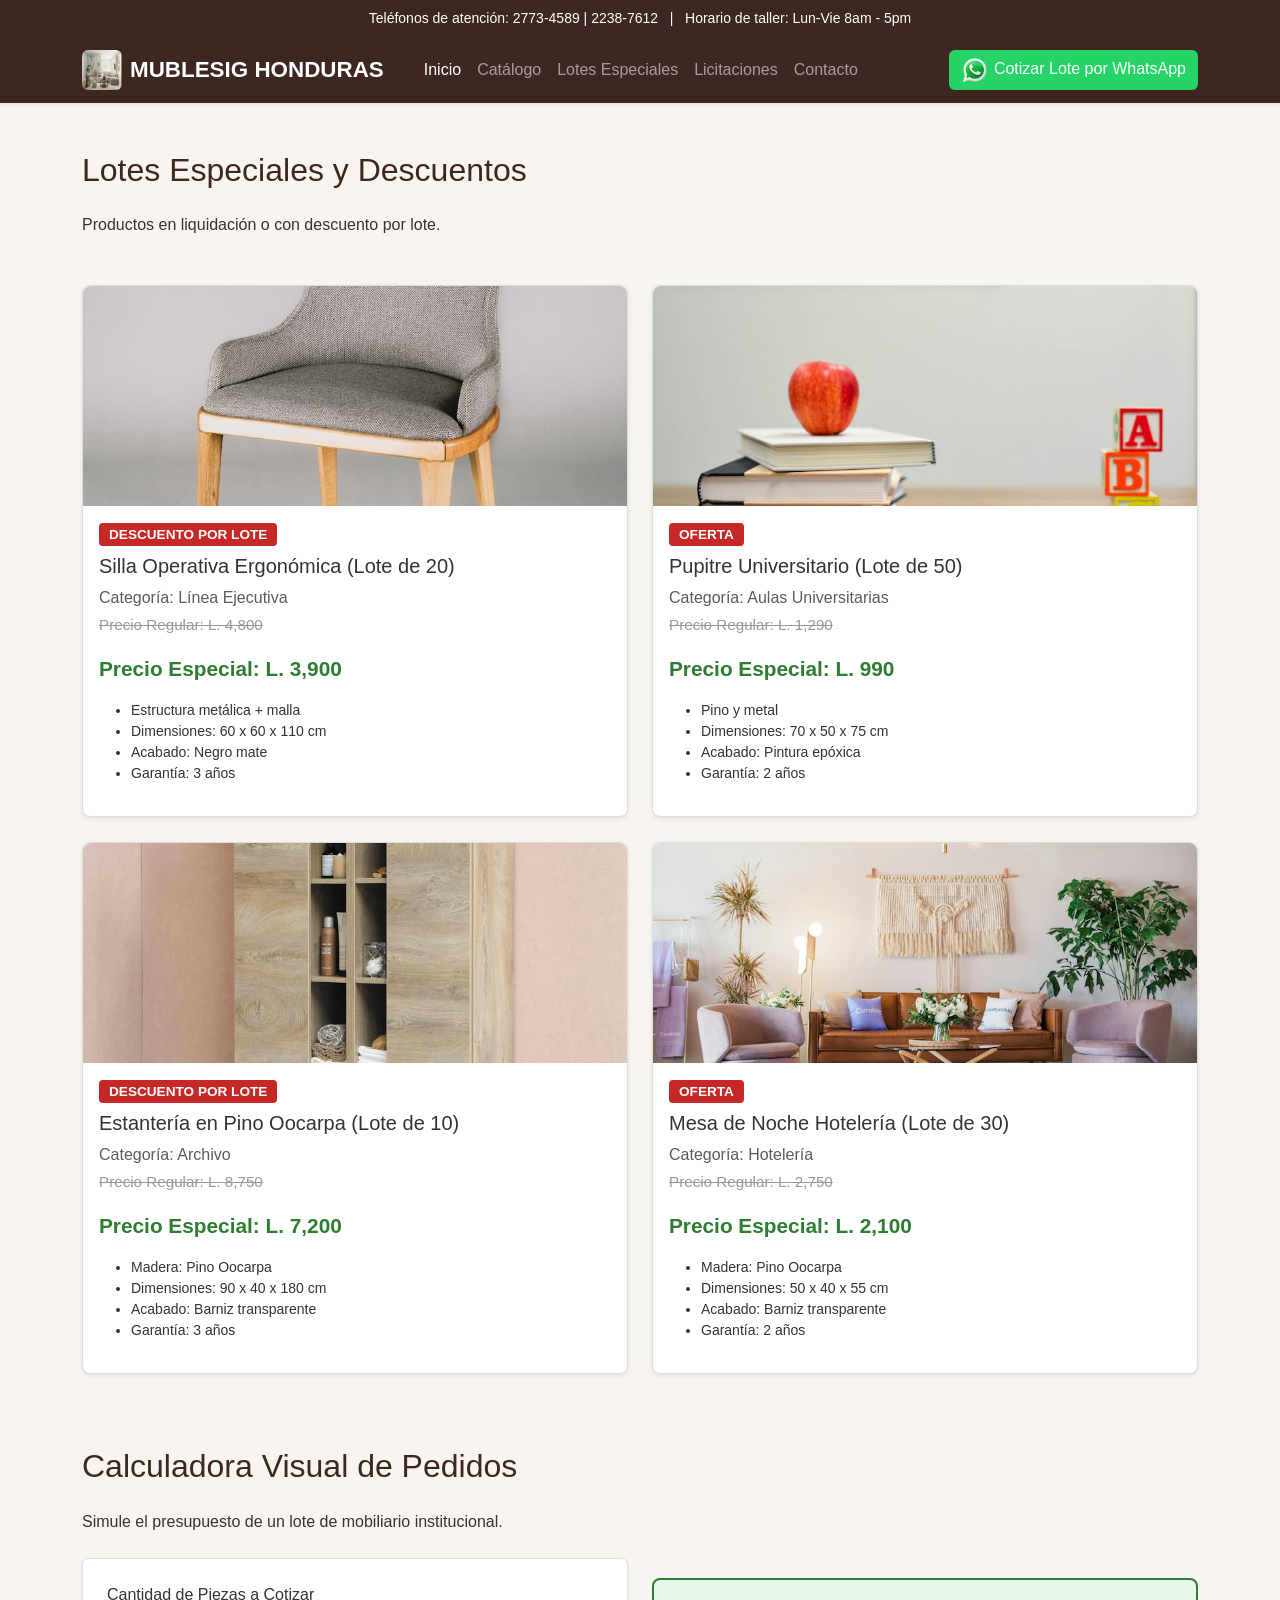
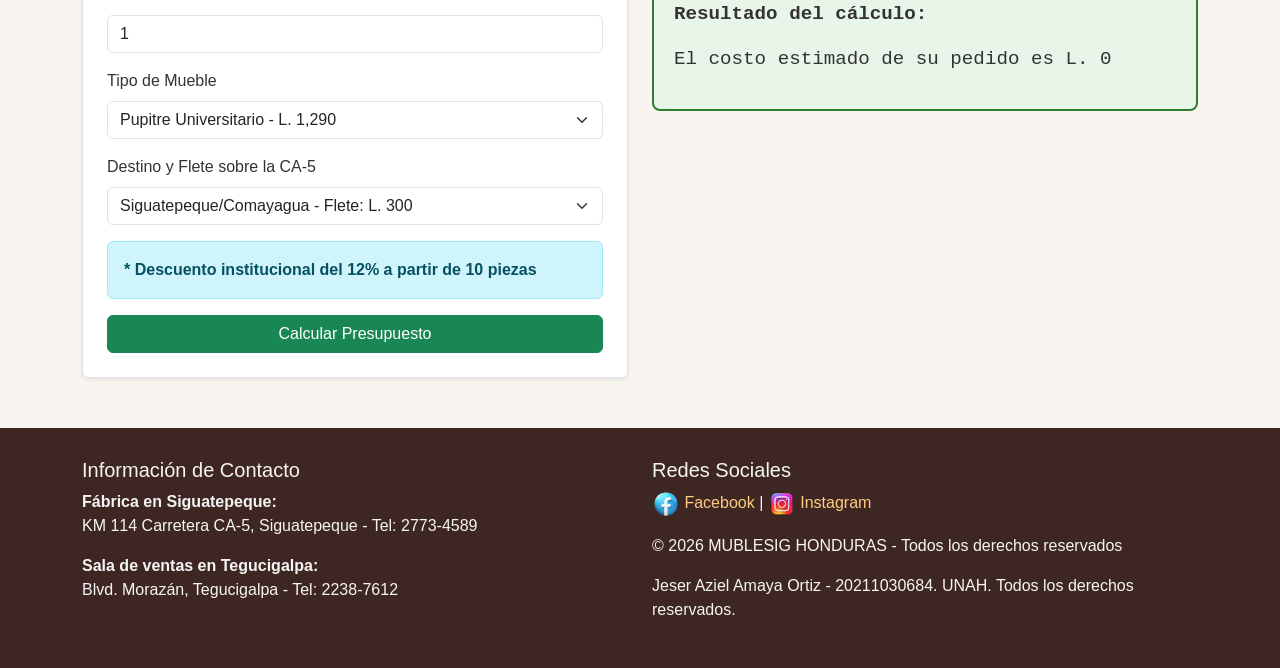
<file: lotes.html>
<!DOCTYPE html>
<html lang="es">
<head>
    <meta charset="UTF-8">
    <meta name="viewport" content="width=device-width, initial-scale=1.0">
    <title>MUBLESIG HONDURAS - Lotes Especiales</title>
    <link rel="icon" href="imagenes/logos/logo_mublesig.jpg" type="image/jpeg">
    <link href="https://cdn.jsdelivr.net/npm/bootstrap@5.3.3/dist/css/bootstrap.min.css" rel="stylesheet">
    <link rel="stylesheet" href="css/estilos.css">
</head>
<body>

    <div class="barra-superior">
        <div class="container">
            Teléfonos de atención: 2773-4589 | 2238-7612 &nbsp;&nbsp;|&nbsp;&nbsp; Horario de taller: Lun-Vie 8am - 5pm
        </div>
    </div>

    <nav class="navbar navbar-expand-lg navbar-dark shadow-sm" style="background-color: #3e2723;">
        <div class="container">
            <a class="navbar-brand d-flex align-items-center" href="index.html">
                <img src="imagenes/logos/logo_mublesig.jpg" alt="Logo MUBLESIG" width="40" height="40" class="me-2 rounded">
                <span class="text-white">MUBLESIG HONDURAS</span>
            </a>
            <button class="navbar-toggler" type="button" data-bs-toggle="collapse" data-bs-target="#menuPrincipal">
                <span class="navbar-toggler-icon"></span>
            </button>
            <div class="collapse navbar-collapse" id="menuPrincipal">
                <ul class="navbar-nav me-auto mb-2 mb-lg-0 ms-3">
                    <li class="nav-item"><a class="nav-link active" href="index.html">Inicio</a></li>
                    <li class="nav-item"><a class="nav-link" href="catalogo.html">Catálogo</a></li>
                    <li class="nav-item"><a class="nav-link" href="lotes.html">Lotes Especiales</a></li>
                    <li class="nav-item"><a class="nav-link" href="licitaciones.html">Licitaciones</a></li>
                    <li class="nav-item"><a class="nav-link" href="contacto.html">Contacto</a></li>
                </ul>
                <a href="https://wa.me/50497527953" class="btn btn-whatsapp" target="_blank"><img src="imagenes/redes_sociales/whatsapp.png" alt="WhatsApp" width="28"> Cotizar Lote por WhatsApp</a>
            </div>
        </div>
    </nav>

    <main class="container my-5">
        <h2 class="mb-4">Lotes Especiales y Descuentos</h2>
        <p class="mb-5">Productos en liquidación o con descuento por lote.</p>

        <div class="row">

            <div class="col-md-6">
                <div class="card-producto">
                    <img src="imagenes/catalogo/silla_operativa_ergonomica.jpg" alt="Silla Operativa Ergonómica">
                    <div class="p-3">
                        <span class="badge-descuento">DESCUENTO POR LOTE</span>
                        <h5 class="mt-2">Silla Operativa Ergonómica (Lote de 20)</h5>
                        <p class="text-muted mb-1">Categoría: Línea Ejecutiva</p>
                        <p class="precio-tachado">Precio Regular: L. 4,800</p>
                        <p class="precio">Precio Especial: L. 3,900</p>
                        <ul class="small">
                            <li>Estructura metálica + malla</li>
                            <li>Dimensiones: 60 x 60 x 110 cm</li>
                            <li>Acabado: Negro mate</li>
                            <li>Garantía: 3 años</li>
                        </ul>
                    </div>
                </div>
            </div>

        <div class="col-md-6">
                <div class="card-producto">
                    <img src="imagenes/catalogo/pupitre_universitario.jpg" alt="Pupitre Universitario">
                    <div class="p-3">
                        <span class="badge-descuento">OFERTA</span>
                        <h5 class="mt-2">Pupitre Universitario (Lote de 50)</h5>
                        <p class="text-muted mb-1">Categoría: Aulas Universitarias</p>
                        <p class="precio-tachado">Precio Regular: L. 1,290</p>
                        <p class="precio">Precio Especial: L. 990</p>
                        <ul class="small">
                            <li>Pino y metal</li>
                            <li>Dimensiones: 70 x 50 x 75 cm</li>
                            <li>Acabado: Pintura epóxica</li>
                            <li>Garantía: 2 años</li>
                        </ul>
                    </div>
                </div>
            </div>

            <div class="col-md-6">
                <div class="card-producto">
                    <img src="imagenes/catalogo/estanteria_pino_oocarpa.jpg" alt="Estantería en Pino Oocarpa">
                    <div class="p-3">
                        <span class="badge-descuento">DESCUENTO POR LOTE</span>
                        <h5 class="mt-2">Estantería en Pino Oocarpa (Lote de 10)</h5>
                        <p class="text-muted mb-1">Categoría: Archivo</p>
                        <p class="precio-tachado">Precio Regular: L. 8,750</p>
                        <p class="precio">Precio Especial: L. 7,200</p>
                        <ul class="small">
                            <li>Madera: Pino Oocarpa</li>
                            <li>Dimensiones: 90 x 40 x 180 cm</li>
                            <li>Acabado: Barniz transparente</li>
                            <li>Garantía: 3 años</li>
                        </ul>
                    </div>
                </div>
            </div>

            <div class="col-md-6">
                <div class="card-producto">
                    <img src="imagenes/catalogo/mesa_noche_hoteleria.jpg" alt="Mesa de Noche Hotelería">
                    <div class="p-3">
                        <span class="badge-descuento">OFERTA</span>
                        <h5 class="mt-2">Mesa de Noche Hotelería (Lote de 30)</h5>
                        <p class="text-muted mb-1">Categoría: Hotelería</p>
                        <p class="precio-tachado">Precio Regular: L. 2,750</p>
                        <p class="precio">Precio Especial: L. 2,100</p>
                        <ul class="small">
                            <li>Madera: Pino Oocarpa</li>
                            <li>Dimensiones: 50 x 40 x 55 cm</li>
                            <li>Acabado: Barniz transparente</li>
                            <li>Garantía: 2 años</li>
                        </ul>
                    </div>
                </div>
            </div>

        </div>

        <h2 class="mt-5 mb-4">Calculadora Visual de Pedidos</h2>
        <p class="mb-4">Simule el presupuesto de un lote de mobiliario institucional.</p>

        <div class="row">
            <div class="col-md-6">
                <form class="border rounded p-4 bg-white shadow-sm">
                    <div class="mb-3">
                        <label for="cantidad" class="form-label">Cantidad de Piezas a Cotizar</label>
                        <input type="number" class="form-control" id="cantidad" name="cantidad" min="1" value="1">
                    </div>

                    <div class="mb-3">
                        <label for="mueble" class="form-label">Tipo de Mueble</label>
                        <select class="form-select" id="mueble" name="mueble">
                            <option value="1290">Pupitre Universitario - L. 1,290</option>
                            <option value="4800">Silla Ergonómica Operativa - L. 4,800</option>
                            <option value="24500">Escritorio Ejecutivo en Caoba - L. 24,500</option>
                            <option value="39900">Mesa de Directorio en Cedro - L. 39,900</option>
                        </select>
                    </div>

                    <div class="mb-3">
                        <label for="destino" class="form-label">Destino y Flete sobre la CA-5</label>
                        <select class="form-select" id="destino" name="destino">
                            <option value="300">Siguatepeque/Comayagua - Flete: L. 300</option>
                            <option value="1000">Tegucigalpa o SPS - Flete: L. 1,000</option>
                            <option value="3500">Roatán/Islas de la Bahía - Flete: L. 3,500</option>
                        </select>
                    </div>

                    <div class="alert alert-info">
                        <strong>* Descuento institucional del 12% a partir de 10 piezas</strong>
                    </div>

                    <button type="button" class="btn btn-success w-100">Calcular Presupuesto</button>
                </form>
            </div>

            <div class="col-md-6">
                <div class="resultado-calculadora">
                    <p><strong>Resultado del cálculo:</strong></p>
                    <p>El costo estimado de su pedido es L. 0</p>
                </div>
            </div>
        </div>

    </main>

    <footer>
        <div class="container">
            <div class="row">
                <div class="col-md-6">
                    <h5>Información de Contacto</h5>
                    <p>
                        <strong>Fábrica en Siguatepeque:</strong><br>
                        KM 114 Carretera CA-5, Siguatepeque - Tel: 2773-4589
                    </p>
                    <p>
                        <strong>Sala de ventas en Tegucigalpa:</strong><br>
                        Blvd. Morazán, Tegucigalpa - Tel: 2238-7612
                    </p>
                </div>
                <div class="col-md-6">    
                    <h5>Redes Sociales</h5>
                    <p>
                        <a href="https://www.facebook.com" target="_blank"><img src="imagenes/redes_sociales/facebook.png" alt="Facebook" width="28"> Facebook</a> |
                        <a href="https://www.instagram.com" target="_blank"><img src="imagenes/redes_sociales/instagram.png" alt="Instagram" width="28"> Instagram</a>
                    </p>
                    <p>© 2026 MUBLESIG HONDURAS - Todos los derechos reservados</p>
                    <p>Jeser Aziel Amaya Ortiz - 20211030684. UNAH. Todos los derechos reservados.</p>
                </div>
            </div>
        </div>    
    </footer>

    <script src="https://cdn.jsdelivr.net/npm/bootstrap@5.3.3/dist/js/bootstrap.bundle.min.js"></script>
</body>
</html>
</file>
<file: css/estilos.css>
body {
    font-family: Arial, Helvetica, sans-serif;
    background-color: #f8f5f0;
    color: #333;
}

.barra-superior {
    background-color: #3e2723;
    color: #fff;
    padding: 8px 0;
    font-size: 14px;
    text-align: center;
}

.navbar-brand {
    font-weight: bold;
    font-size: 1.4rem;
    color: #3e2723 !important;
}

.btn-whatsapp {
    background-color: #25d366;
    color: white;
    border: none;
}

.btn-whatsapp:hover {
    background-color: #1da851;
    color: white;
}

.card-producto {
    border: 1px solid #ddd;
    border-radius: 8px;
    margin-bottom: 25px;
    background-color: #fff;
    box-shadow: 0 2px 5px rgba(0,0,0,0.08);
}

.card-producto img {
    width: 100%;
    height: 220px;
    object-fit: cover;
    border-top-left-radius: 8px;
    border-top-right-radius: 8px;
}

.precio {
    font-size: 1.3rem;
    font-weight: bold;
    color: #2e7d32;
}

.precio-tachado {
    text-decoration: line-through;
    color: #999;
    font-size: 0.95rem;
}

.badge-descuento {
    background-color: #c62828;
    color: white;
    padding: 4px 10px;
    border-radius: 4px;
    font-size: 0.85rem;
    font-weight: bold;
}

.table th {
    background-color: #3e2723;
    color: white;
}

footer {
    background-color: #3e2723;
    color: #f5f5f5;
    padding: 30px 0;
    margin-top: 50px;
}

footer a {
    color: #ffcc80;
    text-decoration: none;
}

footer a:hover {
    text-decoration: underline;
}

h1, h2, h3 {
    color: #3e2723;
}

.resultado-calculadora {
    background-color: #e8f5e9;
    border: 2px solid #2e7d32;
    border-radius: 8px;
    padding: 20px;
    margin-top: 20px;
    font-family: monospace;
    font-size: 1.2rem;
}
</file>
